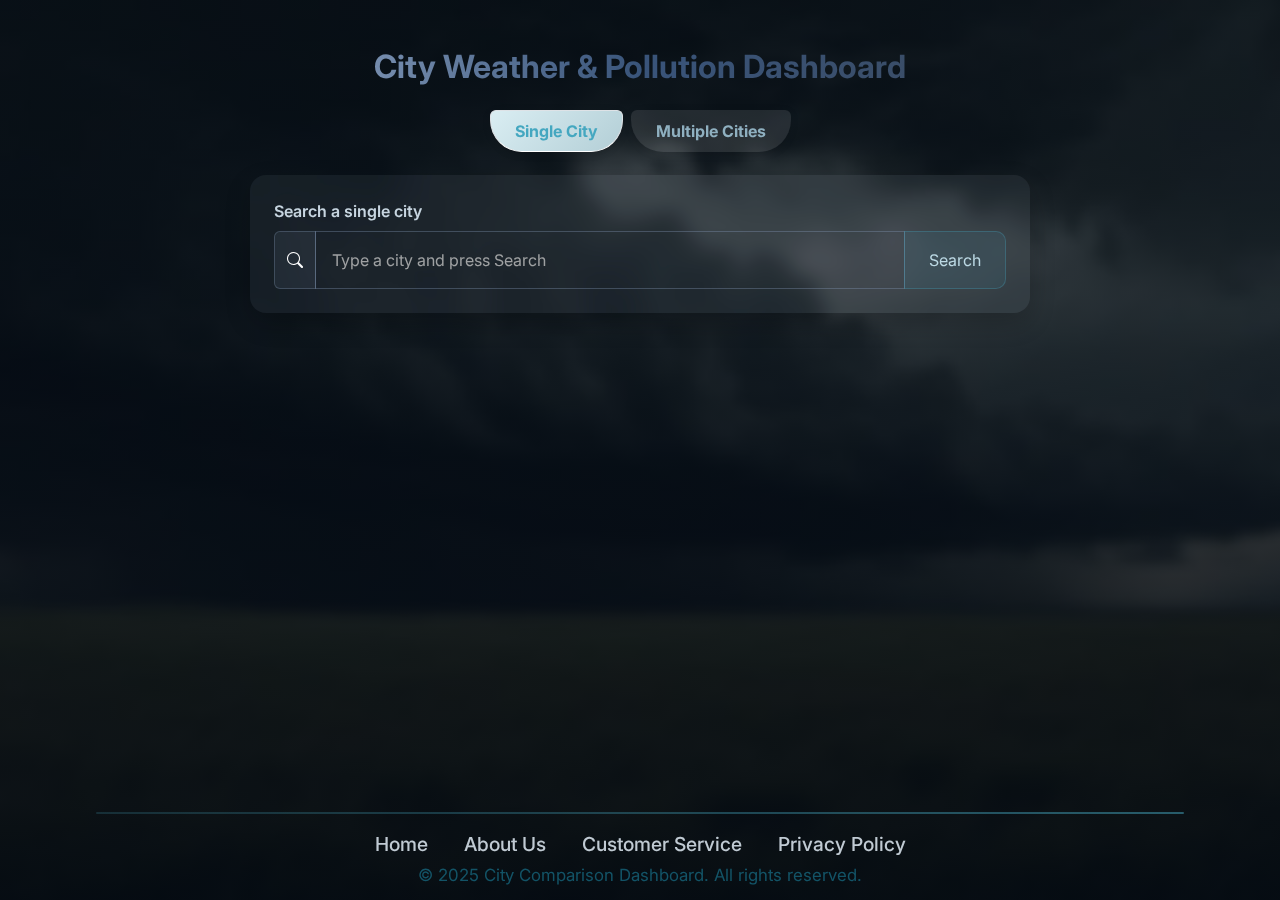
<file: index.html>
<!doctype html>
<html lang="en">
<head>
  <meta charset="utf-8" />
  <meta name="viewport" content="width=device-width,initial-scale=1" />
  <title>City Search | City Weather & Pollution Dashboard</title>

  <!-- Bootstrap & Icons -->
  <link href="https://cdn.jsdelivr.net/npm/bootstrap@5.3.8/dist/css/bootstrap.min.css" rel="stylesheet">
  <link href="https://fonts.googleapis.com/css2?family=Inter:wght@300;400;600;700&display=swap" rel="stylesheet">
  <link rel="stylesheet" href="https://cdn.jsdelivr.net/npm/bootstrap-icons@1.11.3/font/bootstrap-icons.css">

  <link rel="stylesheet" href="style.css">
</head>

<body>
  <main>
    <section class="container my-5 w-75">
      <h2 class="fw-bold mb-4 gradient-text text-center">City Weather & Pollution Dashboard</h2>

      <!-- Tabs -->
      <ul class="nav nav-tabs border-0 gap-2 mb-4 justify-content-center">
        <li class="nav-item">
          <button class="nav-link active px-4 py-2 soft-tab" id="single-tab" data-bs-toggle="tab"
                  data-bs-target="#singlePanel" type="button">Single City</button>
        </li>
        <li class="nav-item">
          <button class="nav-link px-4 py-2 soft-tab" id="multi-tab" data-bs-toggle="tab"
                  data-bs-target="#multiPanel" type="button">Multiple Cities</button>
        </li>
      </ul>

      <div class="tab-content">
        <!-- Single City -->
        <div class="tab-pane fade show active" id="singlePanel">
          <div class="card border-0 frosted-card mx-auto" style="max-width: 780px;">
            <div class="card-body p-4 position-relative">
              <label for="singleCityInput" class="form-label fw-semibold mb-2 cus-text-col">Search a single city</label>
              <div class="input-group position-relative">
                <span class="input-group-text"><i class="bi bi-search text-white"></i></span>
                <input id="singleCityInput" autocomplete="off" spellcheck="false"
                       type="text" class="form-control p-3" placeholder="Type a city and press Search">
                <button id="singleSearchBtn" class="btn btn-outline-cus px-4">Search</button>
              </div>
              <!-- Suggestion Dropdown -->
              <div id="suggestWrapSingle" class="city-suggest-wrap"></div>
            </div>
          </div>
        </div>

        <!-- Multiple Cities -->
        <div class="tab-pane fade" id="multiPanel">
          <div class="card border-0 frosted-card mx-auto mt-4" style="max-width: 780px;">
            <div class="card-body p-4">
              <label class="form-label fw-semibold mb-3 cus-text-col">Compare Two Cities</label>
              <div class="row g-3 align-items-center">
                <div class="col-md-6 position-relative">
                  <div class="input-group position-relative">
                    <span class="input-group-text"><i class="bi bi-geo-alt text-white"></i></span>
                    <input id="cityOne" autocomplete="off" spellcheck="false"
                           type="text" class="form-control p-3" placeholder="Enter first city">
                  </div>
                  <!-- Suggestion Dropdown -->
                  <div id="suggestWrapOne" class="city-suggest-wrap"></div>
                </div>

                <div class="col-md-6 position-relative">
                  <div class="input-group position-relative">
                    <span class="input-group-text"><i class="bi bi-geo-alt text-white"></i></span>
                    <input id="cityTwo" autocomplete="off" spellcheck="false"
                           type="text" class="form-control p-3" placeholder="Enter second city">
                  </div>
                  <!-- Suggestion Dropdown -->
                  <div id="suggestWrapTwo" class="city-suggest-wrap"></div>
                </div>
              </div>

              <div class="d-flex gap-2 mt-4">
                <button id="multiSearchBtn" class="btn btn-outline-cus px-4">Compare</button>
                <button id="clearChipsBtn" class="btn btn-outline-cus px-4">Clear</button>
              </div>
              <small class="text-secondary d-block mt-2">Discover how climate conditions vary across cities.</small>
            </div>
          </div>
        </div>
      </div>
    </section>
  </main>

  <!-- Footer -->
  <footer class="footer">
    <div class="footer-line"></div>
    <div class="container-footer text-center">
      <div class="d-flex justify-content-center gap-5 mb-1 mt-3">
        <a href="./index.html" class="footer-link">Home</a>
        <a href="./aboutus.html" class="footer-link">About Us</a>
        <a href="./CustomerService.html" class="footer-link">Customer Service</a>
        <a href="./privacypolicy.html" class="footer-link">Privacy Policy</a>
      </div>
      <div class="text-muted small mt-1">© 2025 City Comparison Dashboard. All rights reserved.</div>
    </div>
  </footer>

  <!-- Scripts -->
  <script src="https://cdn.jsdelivr.net/npm/bootstrap@5.3.8/dist/js/bootstrap.bundle.min.js"></script>
  <script src="sscc.js"></script>
</body>
</html>
</file>
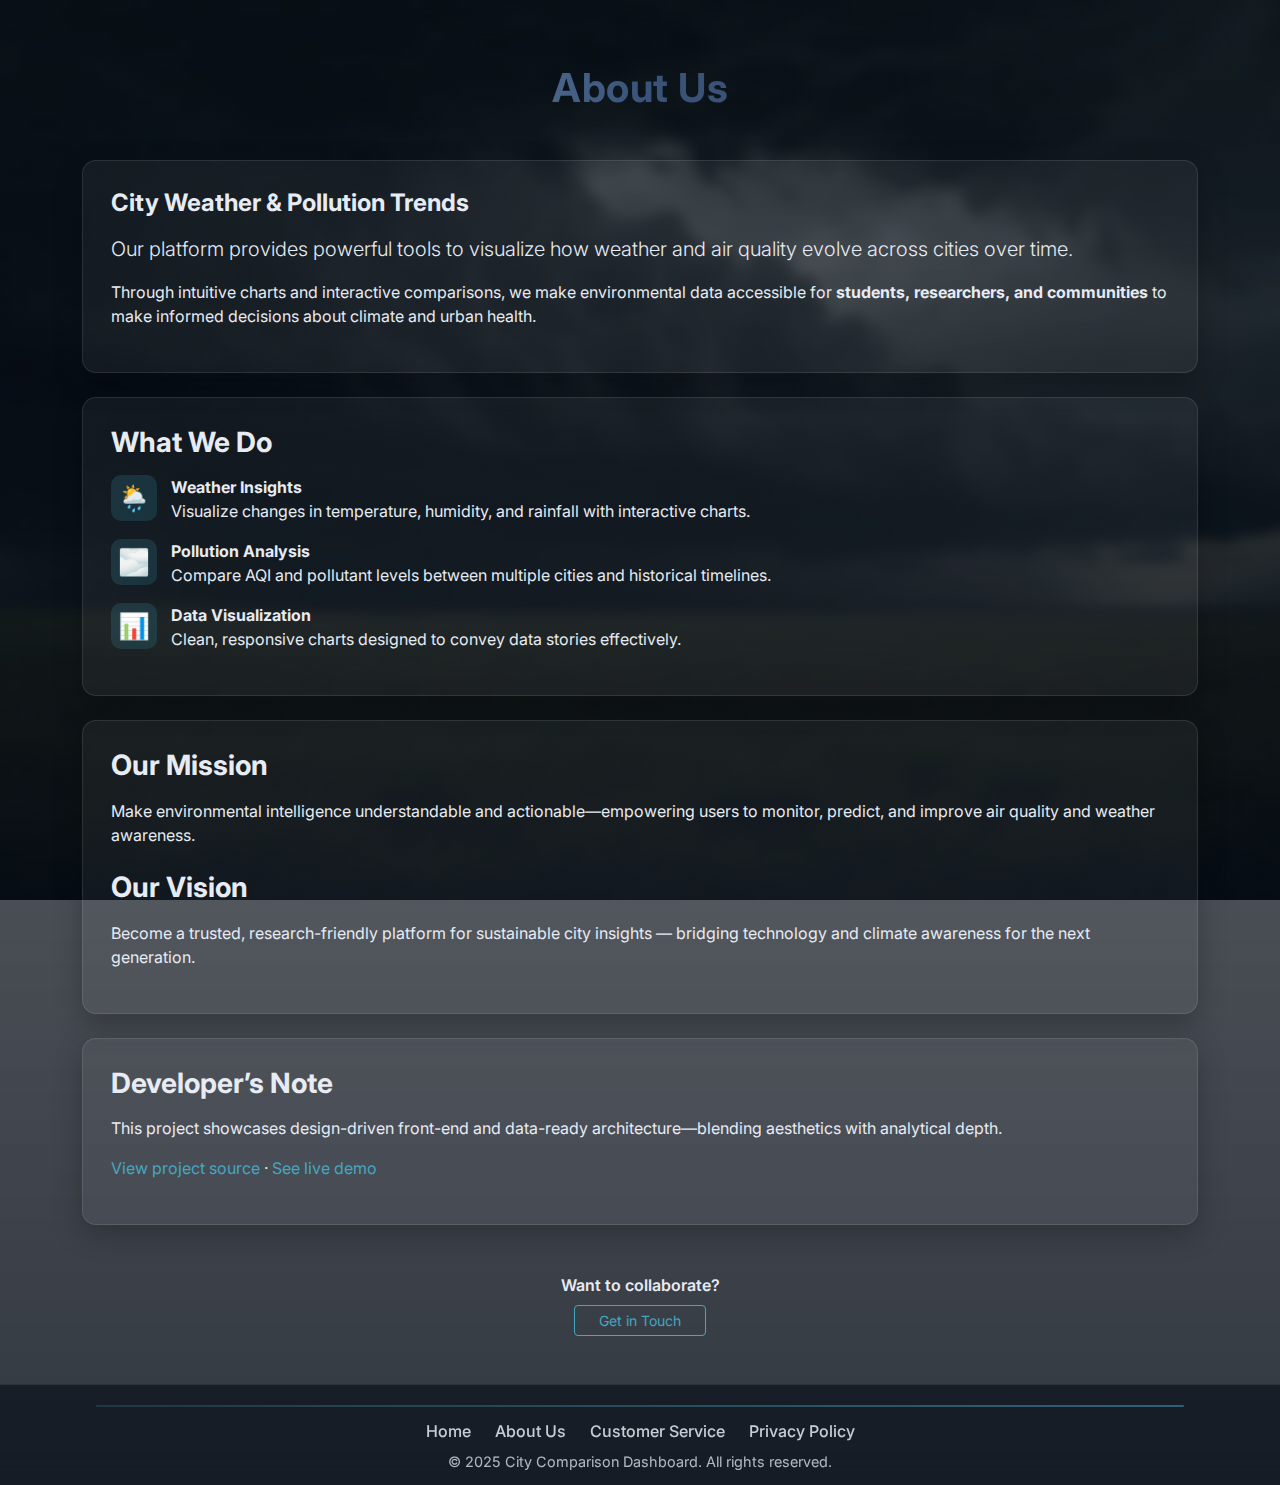
<file: aboutus.html>
<!doctype html>
<html lang="en">
<head>
  <meta charset="utf-8" />
  <meta name="viewport" content="width=device-width, initial-scale=1" />
  <title>About — City Weather & Pollution Trends</title>

  <!-- Bootstrap -->
  <link href="https://cdn.jsdelivr.net/npm/bootstrap@5.3.8/dist/css/bootstrap.min.css" rel="stylesheet">
  <!-- Google Font -->
  <link href="https://fonts.googleapis.com/css2?family=Inter:wght@300;400;600;700&display=swap" rel="stylesheet">
  <!-- Bootstrap Icons (optional, used elsewhere in project) -->
  <link rel="stylesheet" href="https://cdn.jsdelivr.net/npm/bootstrap-icons@1.11.3/font/bootstrap-icons.css">

  <!-- Page styles -->
  <link rel="stylesheet" href="aboutus.css">
</head>

<body>
  <main class="container">
    <h1 class="text-center gradient-text mb-5 display-6">About Us</h1>

    <!-- Intro -->
    <section class="about-card mb-4">
      <h2 class="h4 fw-bold mb-3">City Weather & Pollution Trends</h2>
      <p class="lead">Our platform provides powerful tools to visualize how weather and air quality evolve across cities over time.</p>
      <p>Through intuitive charts and interactive comparisons, we make environmental data accessible for <strong>students, researchers, and communities</strong> to make informed decisions about climate and urban health.</p>
    </section>

    <!-- Features -->
    <section class="about-card mb-4">
      <h3 class="fw-bold mb-3">What We Do</h3>

      <div class="feature">
        <div class="icon" aria-hidden="true">🌦️</div>
        <div>
          <strong>Weather Insights</strong><br>
          Visualize changes in temperature, humidity, and rainfall with interactive charts.
        </div>
      </div>

      <div class="feature">
        <div class="icon" aria-hidden="true">🌫️</div>
        <div>
          <strong>Pollution Analysis</strong><br>
          Compare AQI and pollutant levels between multiple cities and historical timelines.
        </div>
      </div>

      <div class="feature">
        <div class="icon" aria-hidden="true">📊</div>
        <div>
          <strong>Data Visualization</strong><br>
          Clean, responsive charts designed to convey data stories effectively.
        </div>
      </div>
    </section>

    <!-- Mission / Vision -->
    <section class="about-card mb-4">
      <h3 class="fw-bold mb-3">Our Mission</h3>
      <p>Make environmental intelligence understandable and actionable—empowering users to monitor, predict, and improve air quality and weather awareness.</p>

      <h3 class="fw-bold mt-4 mb-3">Our Vision</h3>
      <p>Become a trusted, research-friendly platform for sustainable city insights — bridging technology and climate awareness for the next generation.</p>
    </section>

    <!-- Dev note -->
    <section class="about-card mb-4">
      <h3 class="fw-bold mb-3">Developer’s Note</h3>
      <p>This project showcases design-driven front-end and data-ready architecture—blending aesthetics with analytical depth.</p>
      <p>
        <a href="#">View project source</a> ·
        <a href="#">See live demo</a>
      </p>
    </section>

    <!-- CTA -->
    <section class="text-center mt-5">
      <p class="fw-semibold mb-2">Want to collaborate?</p>
      <a href="./CustomerService.html" class="btn btn-outline-light btn-sm px-4">Get in Touch</a>
    </section>
  </main>

  <!-- Footer -->
  <footer class="footer">
    <div class="footer-line"></div>
    <div class="mb-1">
      <a href="./index.html" class="footer-link">Home</a>
      <a href="./aboutus.html" class="footer-link">About Us</a>
      <a href="./CustomerService.html" class="footer-link">Customer Service</a>
      <a href="./privacypolicy.html" class="footer-link">Privacy Policy</a>
    </div>
    <div class="copyright mt-2">© 2025 City Comparison Dashboard. All rights reserved.</div>
  </footer>

  <!-- Bootstrap JS -->
  <script src="https://cdn.jsdelivr.net/npm/bootstrap@5.3.8/dist/js/bootstrap.bundle.min.js"></script>
</body>
</html>
</file>
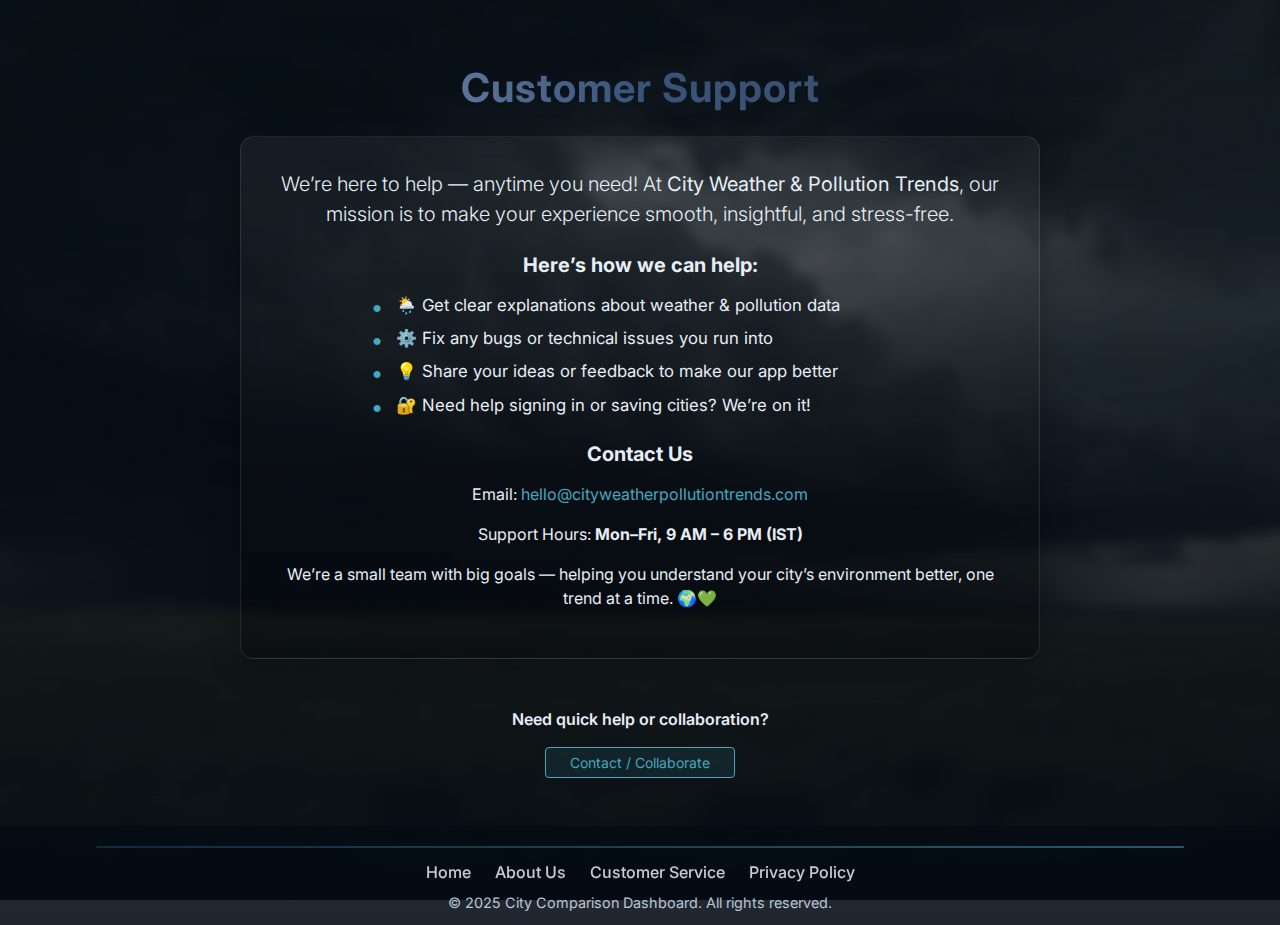
<file: CustomerService.html>
<!DOCTYPE html>
<html lang="en">
<head>
  <meta charset="UTF-8" />
  <meta name="viewport" content="width=device-width, initial-scale=1" />
  <title>Customer Service | City Weather & Pollution Trends</title>

  <!-- Bootstrap & Icons -->
  <link href="https://cdn.jsdelivr.net/npm/bootstrap@5.3.8/dist/css/bootstrap.min.css" rel="stylesheet">
  <link href="https://fonts.googleapis.com/css2?family=Inter:wght@300;400;600;700&display=swap" rel="stylesheet">
  <link rel="stylesheet" href="https://cdn.jsdelivr.net/npm/bootstrap-icons@1.11.3/font/bootstrap-icons.css">

  <!-- Page styles -->
  <link rel="stylesheet" href="CustomerService.css">
</head>

<body>
  <main class="container text-center">
    <h1 class="gradient-text mb-4 display-6">Customer Support</h1>

    <section class="support-card mx-auto" style="max-width: 800px">
      <p class="lead">
        We’re here to help — anytime you need!
        At <strong>City Weather & Pollution Trends</strong>, our mission is to make your experience smooth, insightful, and stress-free.
      </p>

      <h5 class="fw-bold mt-4 mb-3">Here’s how we can help:</h5>
      <ul class="text-start mx-auto" style="max-width: 600px">
        <li>🌦️ Get clear explanations about weather & pollution data</li>
        <li>⚙️ Fix any bugs or technical issues you run into</li>
        <li>💡 Share your ideas or feedback to make our app better</li>
        <li>🔐 Need help signing in or saving cities? We’re on it!</li>
      </ul>

      <h5 class="fw-bold mt-4 mb-3">Contact Us</h5>
      <p>Email: <a href="mailto:hello@cityweatherpollutiontrends.com">hello@cityweatherpollutiontrends.com</a></p>
      <p>Support Hours: <strong>Mon–Fri, 9 AM – 6 PM (IST)</strong></p>
      <p class="mt-3">
        We’re a small team with big goals — helping you understand your city’s environment better, one trend at a time. 🌍💚
      </p>
    </section>

    <section class="mt-5">
      <p class="fw-semibold">Need quick help or collaboration?</p>
      <button class="btn btn-outline-light btn-sm px-4"
              data-bs-toggle="modal" data-bs-target="#contactModal"
              type="button">
        Contact / Collaborate
      </button>
    </section>
  </main>

  <!-- Contact / Collaborate Modal -->
  <div class="modal fade contact-modal" id="contactModal" tabindex="-1"
       aria-labelledby="contactModalLabel" aria-hidden="true">
    <div class="modal-dialog modal-dialog-centered">
      <div class="modal-content border-0">
        <div class="modal-header border-0">
          <h5 class="modal-title gradient-text" id="contactModalLabel">
            <i class="bi bi-envelope-paper me-2" aria-hidden="true"></i>
            Contact / Collaborate
          </h5>
          <button type="button" class="btn-close btn-close-white shadow-none"
                  data-bs-dismiss="modal" aria-label="Close"></button>
        </div>

        <div class="modal-body pt-0">
          <form id="contactForm" novalidate>
            <div class="row g-3">
              <div class="col-md-6">
                <label class="form-label small" for="nameInput">Your Name</label>
                <input id="nameInput" type="text" class="form-control form-control-dark"
                       name="name" placeholder="Enter your name" required
                       autocomplete="name">
              </div>
              <div class="col-md-6">
                <label class="form-label small" for="emailInput">Email</label>
                <input id="emailInput" type="email" class="form-control form-control-dark"
                       name="email" placeholder="Enter your email" required
                       autocomplete="email" inputmode="email">
              </div>
              <div class="col-12">
                <label class="form-label small" for="topic">Topic</label>
                <select id="topic" class="form-select form-control-dark" required>
                  <option value="">Choose a topic</option>
                  <option>General Support</option>
                  <option>Bug / Technical Issue</option>
                  <option>Feature Idea / Feedback</option>
                  <option>Collaboration</option>
                </select>
              </div>
              <div class="col-12">
                <label class="form-label small" for="messageBox">Message</label>
                <textarea id="messageBox" class="form-control form-control-dark"
                          name="message" rows="4"
                          placeholder="Tell us how we can help…" required></textarea>
              </div>
              <div class="col-12">
                <label class="form-label small" for="fileInput">Attachment (optional)</label>
                <input id="fileInput" type="file" class="form-control form-control-dark" name="file">
              </div>

              <div class="form-check d-flex align-items-center gap-2 mt-2">
                <input class="form-check-input" type="checkbox" id="consentCheck" required>
                <label class="form-check-label small text-white" for="consentCheck">
                  I agree to be contacted regarding my request.
                </label>
              </div>
            </div>

            <div class="d-flex justify-content-end gap-2 mt-4">
              <button type="button" class="btn btn-secondary btn-soft" data-bs-dismiss="modal">Close</button>
              <button type="submit" class="btn btn-accent">
                <i class="bi bi-send me-1" aria-hidden="true"></i> Send
              </button>
            </div>
          </form>
        </div>

        <div class="modal-footer border-0 pt-0">
          <small class="text-muted">Support Hours: Mon–Fri, 9 AM – 6 PM (IST)</small>
        </div>
      </div>
    </div>
  </div>

  <!-- Toast (success) -->
  <div class="position-fixed bottom-0 end-0 p-3" style="z-index:1080">
    <div id="contactToast" class="toast align-items-center text-bg-dark border-0"
         role="status" aria-live="polite" aria-atomic="true">
      <div class="d-flex">
        <div class="toast-body">
          <i class="bi bi-check2-circle me-2" aria-hidden="true"></i>
          Thanks! We’ve received your request.
        </div>
        <button type="button" class="btn-close btn-close-white me-2 m-auto"
                data-bs-dismiss="toast" aria-label="Close"></button>
      </div>
    </div>
  </div>

  <footer class="footer">
    <div class="footer-line"></div>
    <div>
      <a href="./index.html" class="footer-link">Home</a>
      <a href="./aboutus.html" class="footer-link">About Us</a>
      <a href="./CustomerService.html" class="footer-link">Customer Service</a>
      <a href="./privacypolicy.html" class="footer-link">Privacy Policy</a>
    </div>
    <div class="copyright mt-2">© 2025 City Comparison Dashboard. All rights reserved.</div>
  </footer>

  <!-- Bootstrap JS -->
  <script src="https://cdn.jsdelivr.net/npm/bootstrap@5.3.8/dist/js/bootstrap.bundle.min.js"></script>

  <!-- Minimal page JS: validate, close modal, show toast -->
  <script>
    (() => {
      const form = document.getElementById('contactForm');
      const toastEl = document.getElementById('contactToast');
      const modalEl = document.getElementById('contactModal');

      if (!form || !toastEl || !modalEl) return;

      const toast = new bootstrap.Toast(toastEl, { delay: 2500 });
      const contactModal = new bootstrap.Modal(modalEl);

      form.addEventListener('submit', (e) => {
        e.preventDefault();
        if (!form.checkValidity()) {
          form.classList.add('was-validated');
          return;
        }
        contactModal.hide();
        setTimeout(() => {
          form.reset();
          form.classList.remove('was-validated');
        }, 300);
        toast.show();
      }, false);
    })();
  </script>
</body>
</html>
</file>
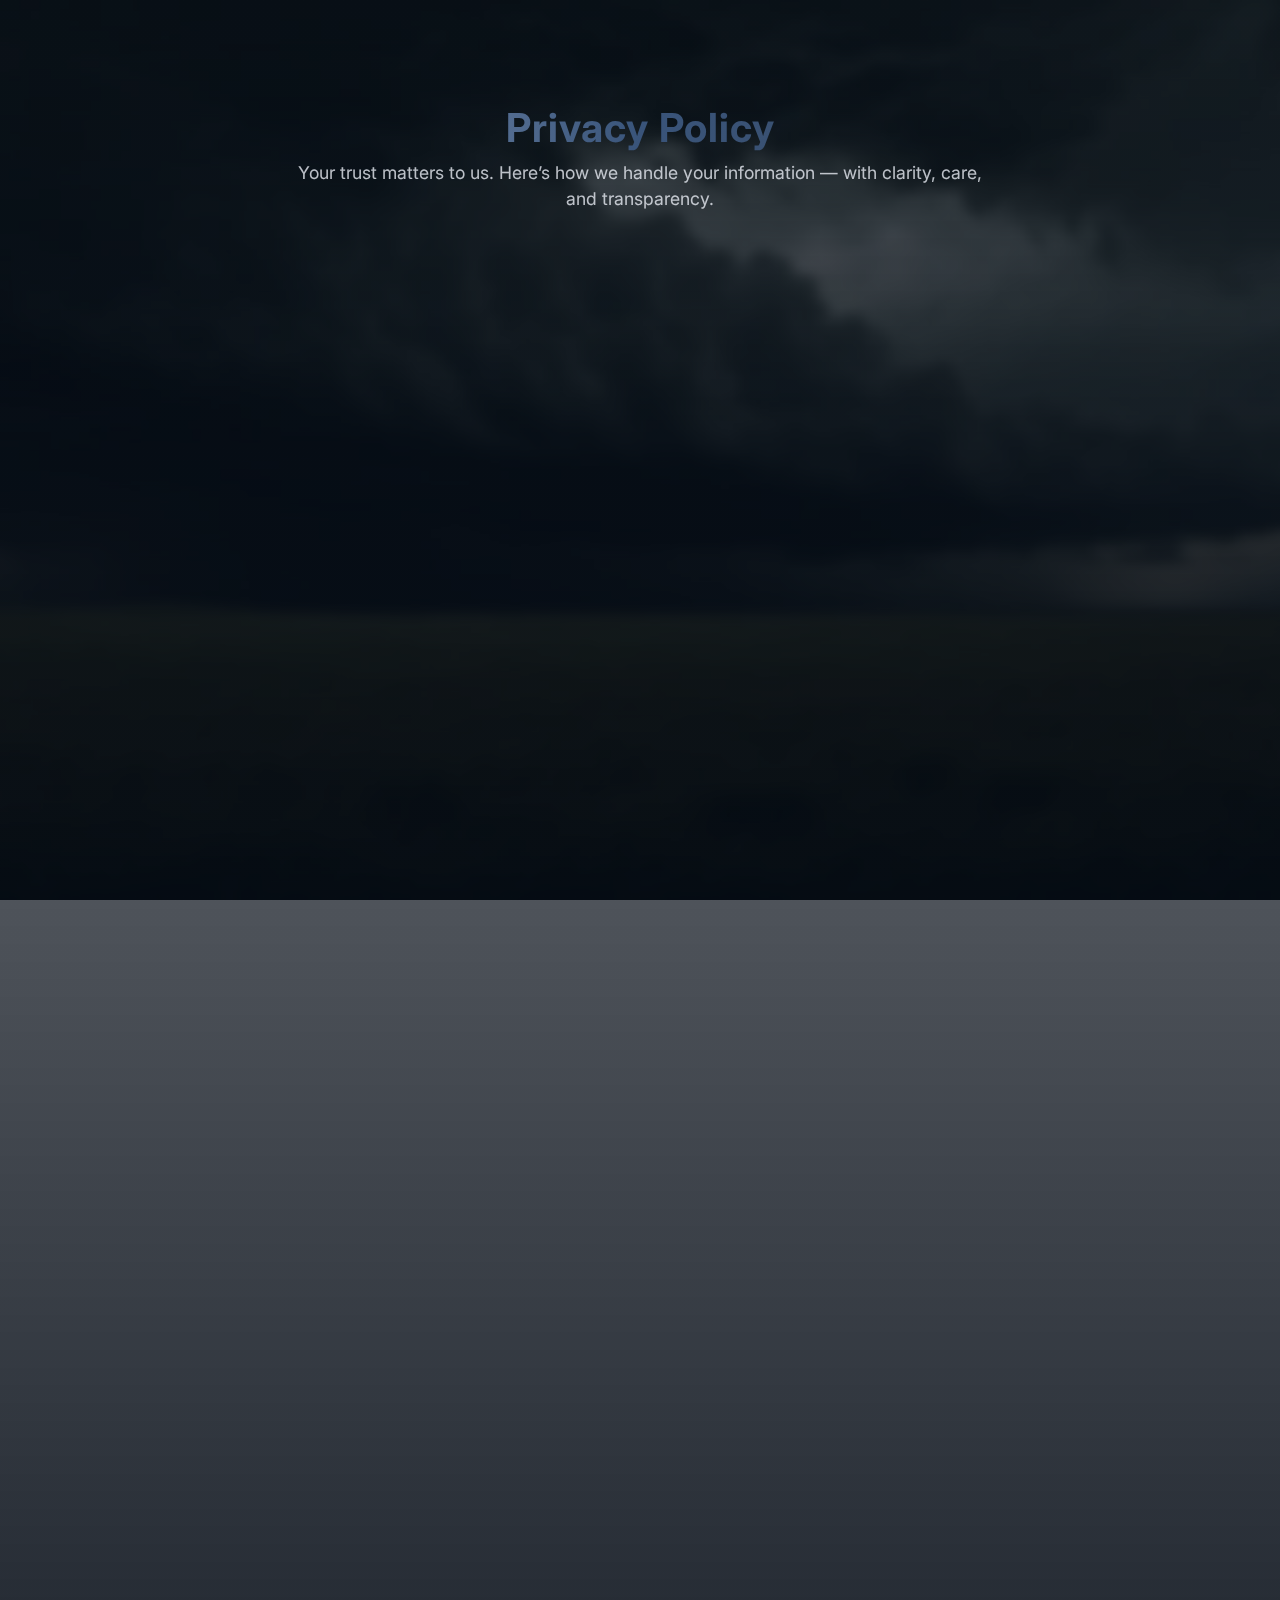
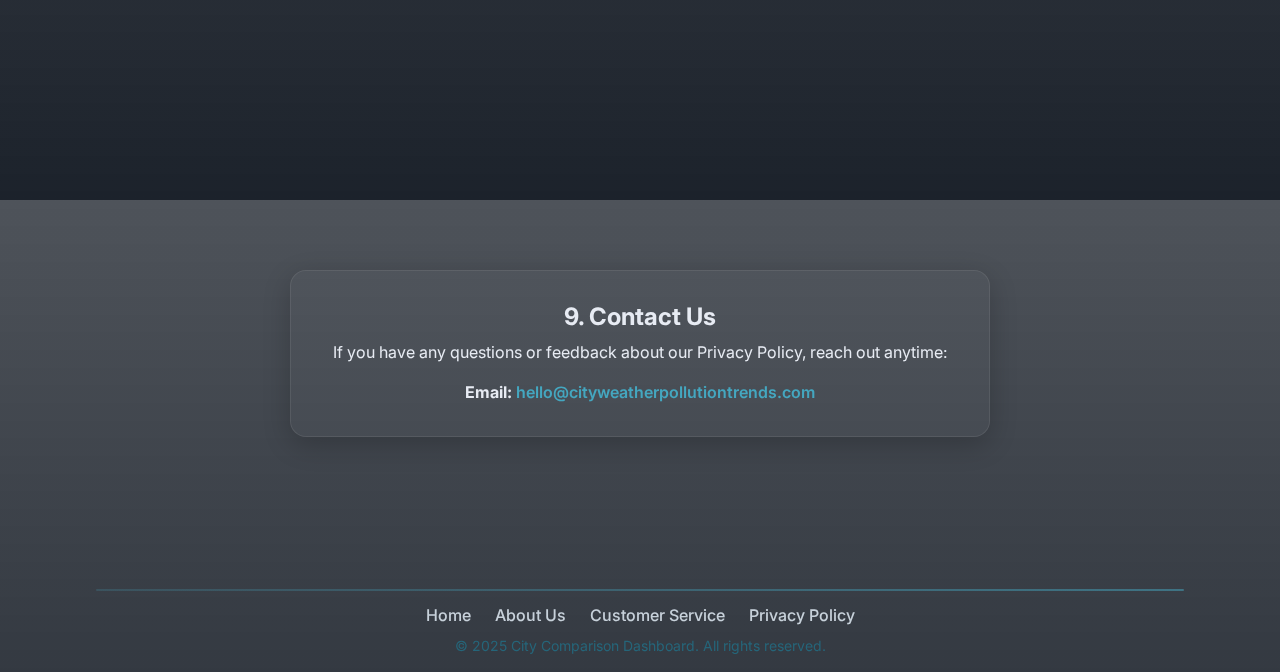
<file: privacypolicy.html>
<!DOCTYPE html>
<html lang="en">
<head>
  <meta charset="UTF-8" />
  <meta name="viewport" content="width=device-width, initial-scale=1" />
  <title>Privacy Policy | City Weather & Pollution Dashboard</title>

  <!-- Bootstrap -->
  <link href="https://cdn.jsdelivr.net/npm/bootstrap@5.3.8/dist/css/bootstrap.min.css" rel="stylesheet">
  <!-- Fonts & Icons -->
  <link href="https://fonts.googleapis.com/css2?family=Inter:wght@300;400;600;700&display=swap" rel="stylesheet">
  <link rel="stylesheet" href="https://cdn.jsdelivr.net/npm/bootstrap-icons@1.11.3/font/bootstrap-icons.css">

  <link rel="stylesheet" href="privacypolicy.css">
  <meta name="theme-color" content="#03121a" />
</head>

<body>
  <main id="main" class="container-xl">
    <header class="text-center mt-4 mb-2" aria-labelledby="page-title">
      <h1 id="page-title" class="gradient-text display-6 mb-2">Privacy Policy</h1>
      <p class="subtitle">Your trust matters to us. Here’s how we handle your information — with clarity, care, and transparency.</p>
    </header>

    <section class="privacy-card" aria-labelledby="intro-updated">
      <p id="intro-updated"><strong>Last updated:</strong> October 2025</p>
      <p>Welcome to <strong>City Weather & Pollution Dashboard</strong>. Your privacy is important to us. This policy explains how we collect, use, and protect your information.</p>
    </section>

    <section class="privacy-card" aria-labelledby="info-collect">
      <h2 id="info-collect">1. Information We Collect</h2>
      <ul class="bullet-list">
        <li><strong>Basic usage data</strong> — browser type, device type, and time spent on pages.</li>
        <li><strong>Location data</strong> — only when you voluntarily search a city or enable geolocation.</li>
        <li>We <strong>do not collect personal details</strong> like your name, email, or password.</li>
      </ul>

      <h2 class="mt-4" id="how-use">2. How We Use the Information</h2>
      <p>We use collected data to display weather and pollution information, improve site functionality, and analyze trends — without personal identifiers.</p>
    </section>

    <section class="privacy-card" aria-labelledby="sources-cookies">
      <h2 id="sources-cookies">3. Data Sources</h2>
      <p>We use reliable public APIs such as <strong>OpenWeatherMap</strong> and <strong>AQICN</strong>. Data is fetched securely and never stored permanently.</p>

      <h2 class="mt-4" id="cookies">4. Cookies</h2>
      <p>We do not track or store cookies. Some external APIs may temporarily use cookies for performance optimization.</p>

      <h2 class="mt-4" id="sharing">5. Data Sharing</h2>
      <p>We never sell, share, or disclose any data to third parties. All information is processed within the app session only.</p>
    </section>

    <section class="privacy-card" aria-labelledby="security-links-changes">
      <h2 id="security-links-changes">6. Security</h2>
      <p>We ensure that no personal data is stored, transmitted, or exposed during usage. Connections to external APIs are secure.</p>

      <h2 class="mt-4" id="links">7. Third-Party Links</h2>
      <p>Our site may link to third-party APIs or resources. We are not responsible for their content or privacy practices.</p>

      <h2 class="mt-4" id="changes">8. Changes to This Policy</h2>
      <p>Any updates will reflect a new “Last updated” date above. We encourage users to review this page periodically.</p>
    </section>

    <section class="contact-card" aria-labelledby="contact-us">
      <h2 id="contact-us" class="h4 fw-bold mb-2">9. Contact Us</h2>
      <p>If you have any questions or feedback about our Privacy Policy, reach out anytime:</p>
      <p class="mb-0"><strong>Email:</strong> <a class="link-accent" href="mailto:hello@cityweatherpollutiontrends.com">hello@cityweatherpollutiontrends.com</a></p>
    </section>
  </main>

  <footer class="footer">
    <div class="footer-line"></div>
    <nav aria-label="Footer">
      <a href="./index.html" class="footer-link">Home</a>
      <a href="./aboutus.html" class="footer-link">About Us</a>
      <a href="./CustomerService.html" class="footer-link">Customer Service</a>
      <a href="./privacypolicy.html" class="footer-link" aria-current="page">Privacy Policy</a>
    </nav>
    <div class="text-muted small mt-2">© 2025 City Comparison Dashboard. All rights reserved.</div>
  </footer>

  <script src="https://cdn.jsdelivr.net/npm/bootstrap@5.3.8/dist/js/bootstrap.bundle.min.js"></script>
</body>
</html>
</file>
<file: style.css>
:root {
  --accent: #44a7c0;
  --accent-dark: #25748a;
  --text-light: #e7ebf3;
  --muted: rgba(231, 235, 243, 0.7);
  --glass-bg: rgba(255, 255, 255, 0.05);
  --border-color: rgba(255, 255, 255, 0.1);
}

/* ---------- Base ---------- */
body {
  background: linear-gradient(rgba(3,10,20,0.7), rgba(3,10,20,0.85)),
              url(./assets/bg4.jpeg) no-repeat center center fixed;
  background-size: cover;
  font-family: "Inter", system-ui, sans-serif;
  color: var(--text-light);
  min-height: 100vh;
  display: flex;
  flex-direction: column;
  overflow-x: hidden;
  opacity: 1;
  transition: opacity .6s ease;
}
body.fade-out { opacity: 0; }

main { flex: 1; animation: fadeIn .9s ease both; }
@keyframes fadeIn { from {opacity:0} to {opacity:1} }

/* ---------- Frosted Card ---------- */
.frosted-card {
  background: var(--glass-bg);
  border: 1px solid var(--border-color);
  border-radius: 1rem;
  box-shadow: 0 10px 26px rgba(0,0,0,.2);
  -webkit-backdrop-filter: blur(8px) saturate(120%);
  backdrop-filter: blur(8px) saturate(120%);
  transition: transform .3s ease, box-shadow .3s ease;
  animation: fadeUp .8s ease both;
}
.frosted-card:hover { transform: translateY(-6px); box-shadow: 0 12px 35px rgba(0,0,0,.35) }
@keyframes fadeUp { from {opacity:0; transform:translateY(40px)} to {opacity:1; transform:none} }

/* ---------- Tabs ---------- */
.soft-tab {
  background: rgba(255,255,255,.1);
  border: 1px solid rgba(135,156,186,.25);
  color: #8fb0c0;
  font-weight: 700;
  border-radius: 2rem;
  box-shadow: 0 2px 8px rgba(0,0,0,.1);
  transition: color .25s, transform .2s;
}
.soft-tab:hover { color: var(--accent); transform: translateY(-2px) }
.soft-tab.active {
  color: var(--accent) !important;
  background: linear-gradient(135deg, rgba(68,167,192,.2), rgba(37,116,138,.35));
  border: 1px solid rgba(68,167,192,.3);
}
.tab-pane.fade { opacity: 0; transform: translateY(8px); transition: opacity .3s, transform .4s }
.tab-pane.fade.show { opacity: 1; transform: none }

/* ---------- Inputs ---------- */
.input-group-text {
  background: rgba(135,156,186,.1);
  border-color: rgba(135,156,186,.3);
  
}
.form-control {
  border-color: rgba(135,156,186,.35);
  background: transparent;
  color: var(--text-light);
  border-radius: 12px;
  padding: .9rem 1rem;
}
.form-control::placeholder { color: rgba(192,192,192,.8) }
.form-control:focus {
  border-color: var(--accent);
  box-shadow: 0 0 12px rgba(68,167,192,.25);
  background: rgba(255,255,255,.03);
}

/* ---------- Buttons ---------- */
.btn-outline-cus {
  background: rgba(68,167,192,.1);
  border: 1px solid rgba(68,167,192,.3);
  color: #bcd9e4;
  border-radius: 10px;
  transition: all .3s ease;
}
.btn-outline-cus:hover { background: var(--accent); color: #fff; transform: translateY(-2px) }

.cus-text-col { color: #c7d5e0 }

/* ---------- Gradient Title ---------- */
.gradient-text {
  background: linear-gradient(90deg, #a2b7d4 0%, #39547a 50%, #3a485b 100%);
  -webkit-background-clip: text;
  -webkit-text-fill-color: transparent;
  background-clip: text;
  animation: slideDown 1s ease both;
}
@keyframes slideDown { from {opacity:0; transform:translateY(-20px)} to {opacity:1; transform:none} }

/* ---------- Footer ---------- */
.footer { width: 100%; text-align: center; padding: 20px 0 12px; animation: fadeIn 1.2s ease both }
.footer-line {
  width: 85%; height: 2px; margin: 0 auto 12px; border-radius: 2px;
  background: linear-gradient(90deg, rgba(68,167,192,.2), rgba(68,167,192,.5));
}
.footer-link {
  text-decoration: none; color: rgba(224,235,245,.85); font-weight: 500; margin: 0 10px; transition: all .3s;
}
.footer-link:hover { color: var(--accent); transform: translateY(-2px) }
.text-muted { color: rgba(26,130,159,.6) !important }
.container-footer { width: 100%; font-size: larger }

/* ---------- City Suggestion Dropdown ---------- */
.city-suggest-wrap {
  position: absolute;
  top: calc(100% + 6px);
  left: 0;
  width: 100%;                 /* was 50% — now aligned with input width */
  z-index: 1000;

  background: rgba(10,14,16,.8);
  border: 1px solid rgba(255,255,255,.08);
  backdrop-filter: blur(10px) saturate(130%);
  -webkit-backdrop-filter: blur(10px) saturate(130%);
  border-radius: 12px;
  box-shadow: 0 12px 30px rgba(0,0,0,.45);

  opacity: 0;
  transform: translateY(-8px);
  pointer-events: none;
  transition: opacity .25s, transform .25s;
}
.city-suggest-wrap.visible { opacity: 1; transform: none; pointer-events: auto; animation: dropdownFadeIn .25s ease forwards }

.city-suggest-list {
  list-style: none; padding: 6px 0; margin: 0;
  max-height: 200px; overflow-y: auto;
  scrollbar-width: thin; scrollbar-color: rgba(68,167,192,.3) transparent;
}
.city-suggest-list::-webkit-scrollbar { width: 6px }
.city-suggest-list::-webkit-scrollbar-thumb { background: rgba(68,167,192,.25); border-radius: 10px }
.city-suggest-list::-webkit-scrollbar-thumb:hover { background: rgba(68,167,192,.45) }

.city-suggest-item {
  padding: 10px 16px;
  font-size: 1rem;
  color: #e7eef3;
  font-weight: 500;
  cursor: pointer;
  position: relative;
  border-radius: 8px;
  transition: background .18s, transform .1s, color .18s;
}
.city-suggest-item:not(:last-child)::after {
  content: ""; position: absolute; bottom: 0; left: 10%; width: 80%; height: 1px; background: rgba(255,255,255,.1);
}
.city-suggest-item:hover,
.city-suggest-item.active {
  background: rgba(68,167,192,.12);
  color: #c8f4ff;
  transform: translateX(2px);
  box-shadow: inset 0 0 10px rgba(68,167,192,.15);
}
@keyframes dropdownFadeIn { from {opacity:0; transform: translateY(-6px)} to {opacity:1; transform:none} }

/* --- Responsive container override for the hero section --- */
@media (max-width: 992px){
  main > .container.w-75 { width: 100% !important; }
}
@media (max-width: 576px){
  main > .container.w-75 { width: 100% !important; padding-left: 1rem; padding-right: 1rem; }
}
/* Input group breathing room on phones */
@media (max-width: 576px){
  .input-group .input-group-text{ padding: .5rem .65rem; }
  .input-group .form-control{ padding: .7rem .85rem; font-size: 0.95rem; }
  .btn-outline-cus{ padding: .55rem .9rem; font-size: .95rem; }
}

/* Suggest dropdown should match input width on mobile */
.city-suggest-wrap{ width: 100%; }      /* <— was 50% */
@media (min-width: 768px){
  .city-suggest-wrap{ width: 90%; }     /* a little inset on tablets/desktop */
}
@media (max-width: 576px){
  .soft-tab{ width: 100%; border-radius: 14px; }
  .nav.nav-tabs{ gap: .5rem !important; }
  .frosted-card{ padding: 1.1rem !important; }
}
@media (max-width: 576px){
  .soft-tab{ width: 100%; border-radius: 14px; }
  .nav.nav-tabs{ gap: .5rem !important; }
  .frosted-card{ padding: 1.1rem !important; }
}
/* Footer link bar wraps and centers on small screens */
.footer .container-footer .d-flex{
  flex-wrap: wrap;
  gap: 1rem !important;
}

.footer-link{ white-space: nowrap; }
@media (max-width: 576px){
  .footer-link{ font-size: .95rem; }
  .text-muted.small{ font-size: .85rem; line-height: 1.4; }
}

@media (max-width: 480px) {

  #singlePanel .input-group {
    flex-wrap: nowrap !important;
    gap: 6px;
  }

  /* icon */
  #singlePanel .input-group-text {
    min-width: 42px;
    padding-inline: 0;
    display: flex;
    justify-content: center;
  }

  /* text input */
  #singlePanel input {
    flex: 1 1 auto !important;
    min-width: 0 !important;
    text-align: left;
    padding-left: 10px;
  }

  /* Search button */
  #singleSearchBtn {
    white-space: nowrap;
    padding-inline: 14px;
  }
}
</file>
<file: aboutus.css>
:root {
  --accent: #44a7c0;
  --accent-dark: #25748a;
  --text: #e7ebf3;
  --muted: rgba(231, 235, 243, 0.75);
  --glass: rgba(255, 255, 255, 0.05);
  --glass-border: rgba(255, 255, 255, 0.10);
}

/* Base */
html, body { height: 100%; }
body {
  display: flex;
  flex-direction: column;
  font-family: "Inter", system-ui, sans-serif;
  color: var(--text);
  background:
    linear-gradient(rgba(3, 10, 20, 0.72), rgba(3, 10, 20, 0.86)),
    url("./assets/bg4.jpeg") center/cover no-repeat fixed;
  overflow-x: hidden;
  min-height: 100vh;
}
main { flex: 1; padding: 4rem 0 3rem; animation: fadeIn 0.8s ease; }

/* Headings */
.gradient-text {
  background: linear-gradient(90deg, #a2b7d4 0%, #39547a 50%, #3a485b 100%);
  -webkit-background-clip: text;
  -webkit-text-fill-color: transparent;
  font-weight: 700;
  letter-spacing: .5px;
  animation: slideDown .6s ease both;
}

/* Cards */
.about-card {
  background: var(--glass);
  border: 1px solid var(--glass-border);
  border-radius: 14px;
  padding: 1.75rem;
  box-shadow: 0 10px 28px rgba(0,0,0,.25);
  transition: transform .25s ease, box-shadow .25s ease;
  animation: rise .6s ease both;
}
.about-card:hover {
  transform: translateY(-4px);
  box-shadow: 0 14px 36px rgba(0,0,0,.35);
}

/* Features */
.feature { display: flex; gap: 14px; align-items: flex-start; margin-bottom: 1rem; }
.feature .icon {
  background: linear-gradient(135deg, rgba(68,167,192,.18), rgba(37,116,138,.28));
  color: var(--accent);
  font-size: 1.6rem;
  border-radius: 10px;
  width: 46px; height: 46px;
  display: grid; place-items: center;
  transition: transform .2s ease, background .2s ease;
}
.feature .icon:hover { transform: rotate(5deg) scale(1.06); }

/* Links / Buttons */
a { color: var(--accent); text-decoration: none; transition: color .2s ease; }
a:hover { color: var(--accent-dark); }
.btn-outline-light { border-color: var(--accent); color: var(--accent); }
.btn-outline-light:hover { background: var(--accent); color: #041615; }

/* Footer */
.footer {
  margin-top: auto;
  background: rgba(3, 10, 20, 0.6);
  backdrop-filter: blur(10px);
  border-top: 1px solid rgba(255,255,255,0.1);
  padding: 20px 0 12px;
  text-align: center;
  animation: fadeIn .8s ease;
}
.footer-line {
  width: 85%; height: 2px; margin: 0 auto 12px;
  border-radius: 2px;
  background: linear-gradient(90deg, rgba(68,167,192,.2), rgba(68,167,192,.5));
}
.footer-link {
  color: var(--text);
  opacity: .85;
  font-weight: 500;
  margin: 0 10px;
  transition: transform .2s ease, color .2s ease, opacity .2s ease;
}
.footer-link:hover { color: var(--accent); opacity: 1; transform: translateY(-2px); }
.copyright { color: var(--muted); font-size: .9rem; }

/* Animations */
@keyframes fadeIn { from { opacity: 0 } to { opacity: 1 } }
@keyframes slideDown { from { opacity: 0; transform: translateY(-12px) } to { opacity: 1; transform: translateY(0) } }
@keyframes rise { from { opacity: 0; transform: translateY(16px) } to { opacity: 1; transform: translateY(0) } }
</file>
<file: CustomerService.css>
:root {
  --accent: #44a7c0;
  --accent-dark: #25748a;
  --text: #e7eef6;
  --text-muted: #9fb6c3;
  --glass-bg: rgba(255, 255, 255, 0.06);
  --glass-stroke: rgba(255, 255, 255, 0.12);
}


html, body {
  height: 100%;
}

body {
  display: flex;
  flex-direction: column;
  font-family: "Inter", system-ui, sans-serif;
  color: var(--text);
  background:
    linear-gradient(rgba(3,10,20,0.7), rgba(3,10,20,0.85)),
    url('./assets/bg4.jpeg') center/cover no-repeat fixed;
  overflow-x: hidden;
  min-height: 100vh;
}

main {
  flex: 1;
  padding-top: 4rem;
  padding-bottom: 3rem;
  animation: fadeIn 0.8s ease;
}

.gradient-text {
  background: linear-gradient(90deg, #a2b7d4, #39547a, #3a485b);
  -webkit-background-clip: text;
  -webkit-text-fill-color: transparent;
  font-weight: 700;
  letter-spacing: 1px;
}
/* support card */
.support-card {
  background: linear-gradient(rgba(255,255,255,0.05), rgba(0,0,0,0.35));
  border: 1px solid rgba(255,255,255,0.10);
  border-radius: 14px;
  padding: 2rem;
  box-shadow: 0 10px 30px rgba(0,0,0,0.25);
  transition: 0.3s ease;
}

.support-card:hover {
  transform: translateY(-6px);
  box-shadow: 0 12px 35px rgba(0,0,0,0.4);
}

ul li {
  margin-bottom: 0.5rem;
  font-size: 1.05rem;
  list-style: none;
  position: relative;
  padding-left: 1.5rem;
}

ul li::before {
  content: "•";
  position: absolute;
  left: 0;
  color: var(--accent);
  font-weight: 700;
  font-size: 1.4rem;
  top: -3px;
}
/* links and button */
a {
  color: var(--accent);
  text-decoration: none;
  transition: color 0.25s ease;
}

a:hover {
  color: var(--accent-dark);
}

.btn-outline-light {
  border-color: var(--accent);
  color: var(--accent);
  background: rgba(68,167,192,0.12);
}

.btn-outline-light:hover {
  background: var(--accent);
  color: #041615;
}
/* footer */
.footer {
  background: rgba(3,10,20,0.6);
  padding: 20px 0 12px;
  text-align: center;
}

.footer-line {
  width: 85%;
  height: 2px;
  margin: 0 auto 12px;
  border-radius: 2px;
  background: linear-gradient(90deg, rgba(68,167,192,0.2), rgba(68,167,192,0.5));
}

.footer-link {
  color: var(--text);
  opacity: .85;
  font-weight: 500;
  margin: 0 10px;
  transition: 0.25s ease;
}

.footer-link:hover {
  color: var(--accent);
  transform: translateY(-2px);
  opacity: 1;
}

.copyright {
  color: #b9c7d4;
  font-size: .9rem;
}


/* modal */
.modal-backdrop.show {
  background: rgba(0,0,0,0.72);
  backdrop-filter: blur(2px);
}

.contact-modal .modal-dialog {
  max-width: 680px;
}

.contact-modal .modal-content {
  background: #0b1520;
  color: #e7eef6;
  border: 1px solid rgba(255,255,255,.18);
  border-radius: 16px;
  box-shadow: 0 24px 64px rgba(0,0,0,.55);
}

.contact-modal .modal-header {
  border: 0;
}

.btn-close-white {
  filter: invert(1) grayscale(100);
  opacity: .9;
}

/* input dark */
.form-label {
  color: var(--text);
  opacity: .9;
}

.form-control-dark,
.form-select.form-control-dark {
  background: rgba(255,255,255,0.08);
  border: 1px solid rgba(255,255,255,0.22);
  color: #e7eef6;
  border-radius: 10px;
}

.form-control-dark::placeholder {
  color: rgba(231,235,243,0.6);
}

.form-control-dark:focus,
.form-select.form-control-dark:focus {
  background: rgba(255,255,255,0.12);
  border-color: var(--accent);
  box-shadow: 0 0 0 0.16rem rgba(68,167,192,0.22);
  outline: none;
}

.form-select.form-control-dark option {
  background: #0b1520;
  color: #e7eef6;
}

/* textarea visibility */
textarea.form-control-dark {
  color: #ffffff !important;
  caret-color: #ffffff;
}


/* buttons */
.btn-accent {
  background: var(--accent);
  color: #041615;
  border: none;
  border-radius: 10px;
  box-shadow: 0 10px 26px rgba(68,167,192,0.2);
}

.btn-accent:hover {
  background: var(--accent-dark);
  color: #e9f8fb;
}

.btn-soft {
  background: rgba(255,255,255,0.08);
  color: #e7eef6;
  border: 1px solid rgba(255,255,255,0.18);
  border-radius: 10px;
}

.btn-soft:hover {
  background: rgba(255,255,255,0.1);
}


/* toast */
.toast.text-bg-dark {
  background: rgba(12,18,22,0.92) !important;
  border: 1px solid rgba(255,255,255,0.08);
  color: var(--text);
  border-radius: 12px;
}

/* animation */
@keyframes fadeIn {
  from { opacity: 0 }
  to   { opacity: 1 }
}
</file>
<file: privacypolicy.css>
:root {
      --accent: #44a7c0;
      --accent-dark: #2b7c8d;
      --text-light: #e7ebf3;
      --glass-bg: rgba(255, 255, 255, 0.05);
      --border-color: rgba(255, 255, 255, 0.1);
    }

    /* Page Setup */
    html, body {
      height: 100%;
      scroll-behavior: smooth;
    }

    body {
      display: flex;
      flex-direction: column;
      font-family: "Inter", system-ui, sans-serif;
      color: var(--text-light);
      background: linear-gradient(rgba(3,10,20,0.7), rgba(3,10,20,0.9)), url('./assets/bg4.jpeg') center/cover no-repeat fixed;
      overflow-x: hidden;
      min-height: 100vh;
    }

    main {
      flex: 1;
      padding: 5rem 1.5rem 4rem;
      animation: fadeIn 1s ease-in-out;
    }

    /* Gradient Heading */
    .gradient-text {
      background: linear-gradient(90deg, #a2b7d4 0%, #39547a 50%, #3a485b 100%);
      -webkit-background-clip: text;
      -webkit-text-fill-color: transparent;
      background-clip: text;
      font-weight: 700;
      letter-spacing: 1px;
      text-align: center;
      animation: slideDown 1s ease;
    }

    .subtitle {
      text-align: center;
      color: rgba(231, 235, 243, 0.8);
      max-width: 700px;
      margin: 0 auto 2.5rem;
      font-size: 1.1rem;
    }

    /* Section Card */
    .privacy-card {
      background: var(--glass-bg);
      border: 1px solid var(--border-color);
      border-radius: 16px;
      padding: 2.5rem;
      margin: 0 auto 3rem;
      max-width: 900px;
      box-shadow: 0 12px 36px rgba(0, 0, 0, 0.25);
      backdrop-filter: blur(12px) saturate(120%);
      transition: all 0.4s ease;
      opacity: 0;
      transform: translateY(40px);
      animation: fadeUp 1s ease forwards;
    }

    .privacy-card:nth-of-type(2) { animation-delay: 0.2s; }
    .privacy-card:nth-of-type(3) { animation-delay: 0.4s; }
    .privacy-card:nth-of-type(4) { animation-delay: 0.6s; }

    .privacy-card:hover {
      transform: translateY(-6px);
      box-shadow: 0 14px 40px rgba(0, 0, 0, 0.4);
    }

    .privacy-card h2 {
      font-weight: 700;
      font-size: 1.4rem;
      margin-bottom: 1rem;
      background: linear-gradient(90deg, var(--accent) 0%, #83d8e8 100%);
      -webkit-background-clip: text;
      -webkit-text-fill-color: transparent;
    }

    .privacy-card p, 
    .privacy-card li {
      color: rgba(231, 235, 243, 0.85);
      line-height: 1.7;
      font-size: 1.02rem;
    }

    .privacy-card ul {
      list-style-type: none;
      padding-left: 0;
    }

    .privacy-card ul li::before {
      content: "•";
      color: var(--accent);
      font-weight: bold;
      margin-right: 10px;
    }

    /* Keyframes */
    @keyframes fadeIn { from { opacity: 0; } to { opacity: 1; } }
    @keyframes fadeUp { to { opacity: 1; transform: translateY(0); } }
    @keyframes slideDown { from { opacity: 0; transform: translateY(-25px); } to { opacity: 1; transform: translateY(0); } }

    /* Contact Section */
    .contact-card {
      background: rgba(255,255,255,0.03);
      border-radius: 16px;
      text-align: center;
      max-width: 700px;
      margin: 2rem auto 4rem;
      padding: 2rem;
      border: 1px solid rgba(255,255,255,0.08);
      box-shadow: 0 8px 28px rgba(0,0,0,0.2);
    }

    .contact-card a {
      color: var(--accent);
      font-weight: 600;
      text-decoration: none;
      transition: color 0.3s ease;
    }

    .contact-card a:hover {
      color: #7bd8e8;
    }

    /* Footer */
    .footer {
      margin-top: auto;
      /* background: rgba(3, 10, 20, 0.65);
      backdrop-filter: blur(12px);
      border-top: 1px solid rgba(255, 255, 255, 0.1); */
      text-align: center;
      padding: 24px 0 16px;
    }

    .footer-line {
      width: 85%;
      height: 2px;
      margin: 0 auto 12px auto;
      border-radius: 2px;
      background: linear-gradient(90deg, rgba(68,167,192,0.2), rgba(68,167,192,0.5));
    }

    .footer-link {
      text-decoration: none;
      color: rgba(224, 235, 245, 0.85);
      font-weight: 500;
      margin: 0 10px;
      transition: all 0.3s ease;
    }

    .footer-link:hover {
      color: var(--accent);
      transform: translateY(-2px);
    }

    .text-muted {
      color: rgba(26, 130, 159, 0.6) !important;
    }
</file>
